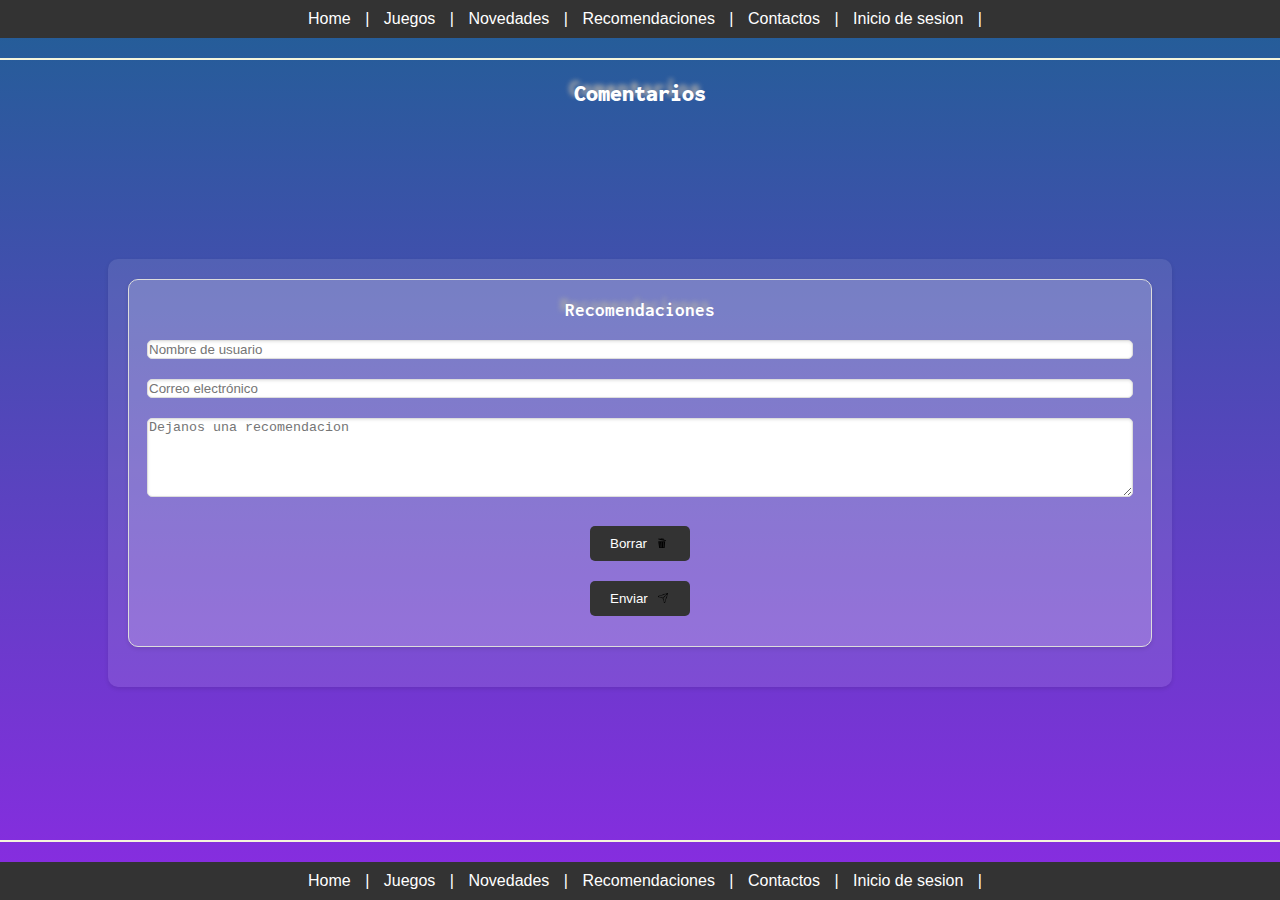
<file: Comentarios.html>
<!DOCTYPE html>
<html>
<head>
	<meta charset="utf-8">
	<meta name="viewport" content="width=device-width, initial-scale=1">
	<title>Comentarios</title>
	<link rel="icon" type="png"
        href="Imagenes/Foto.png">
	<link rel="stylesheet" href="CSS/estilos_comentarios.css" type="text/css">
	<link rel="preconnect" href="https://fonts.googleapis.com">
    <link rel="preconnect" href="https://fonts.gstatic.com" crossorigin>
    <link href="https://fonts.googleapis.com/css2?family=Inconsolata:wght@200..900&display=swap" rel="stylesheet">
</head>
<body>
	<header>
		<nav>
	        <a href="index.html">Home</a> |
	        <a href="Juegos.html">Juegos</a> |
	        <a href="Novedades.html">Novedades</a> |
	        <a href="Comentarios.html">Recomendaciones</a> |
	        <a href="Contactos.html">Contactos</a> |
	        <a href="Inicio_sesion.html">Inicio de sesion</a> |
	    </nav>
	</header>
	<hr>	
	<h2><strong>Comentarios</strong> </h2>
	<main>
		<section>
			<article class="grid-item">
		        <h3>Recomendaciones</h3>
		            <form action="index.html" method="POST">
		       			<input type="text" id="Username" name="Username" placeholder="Nombre de usuario" required> 
		                <br>
		                <input type="email" id="correo" name="correo" placeholder="Correo electrónico" autocomplete="off" required>
		                <br>
		                <textarea id="comentarios" name="comentarios" placeholder="Dejanos una recomendacion" rows="5" cols="60"></textarea>
		                <br>
		                <button type="reset">
		                    Borrar<img src="Imagenes/papelera.png" alt="Borrar" width="10px">
		                </button>
		                <button type="submit">
		                    Enviar<img src="Imagenes/enviar.png" alt="Enviar" width="10px">
		                </button>
		            </form>
			</article>
		</section>
	</main>
	<hr>
	<footer>
	    <nav>
	        <a href="index.html">Home</a> |
	        <a href="Juegos.html">Juegos</a> |
	        <a href="Novedades.html">Novedades</a> |
	        <a href="Comentarios.html">Recomendaciones</a> |
	        <a href="Contactos.html">Contactos</a> |
	        <a href="Inicio_sesion.html">Inicio de sesion</a> |
	    </nav>
	</footer>
</body>
</html>
</file>
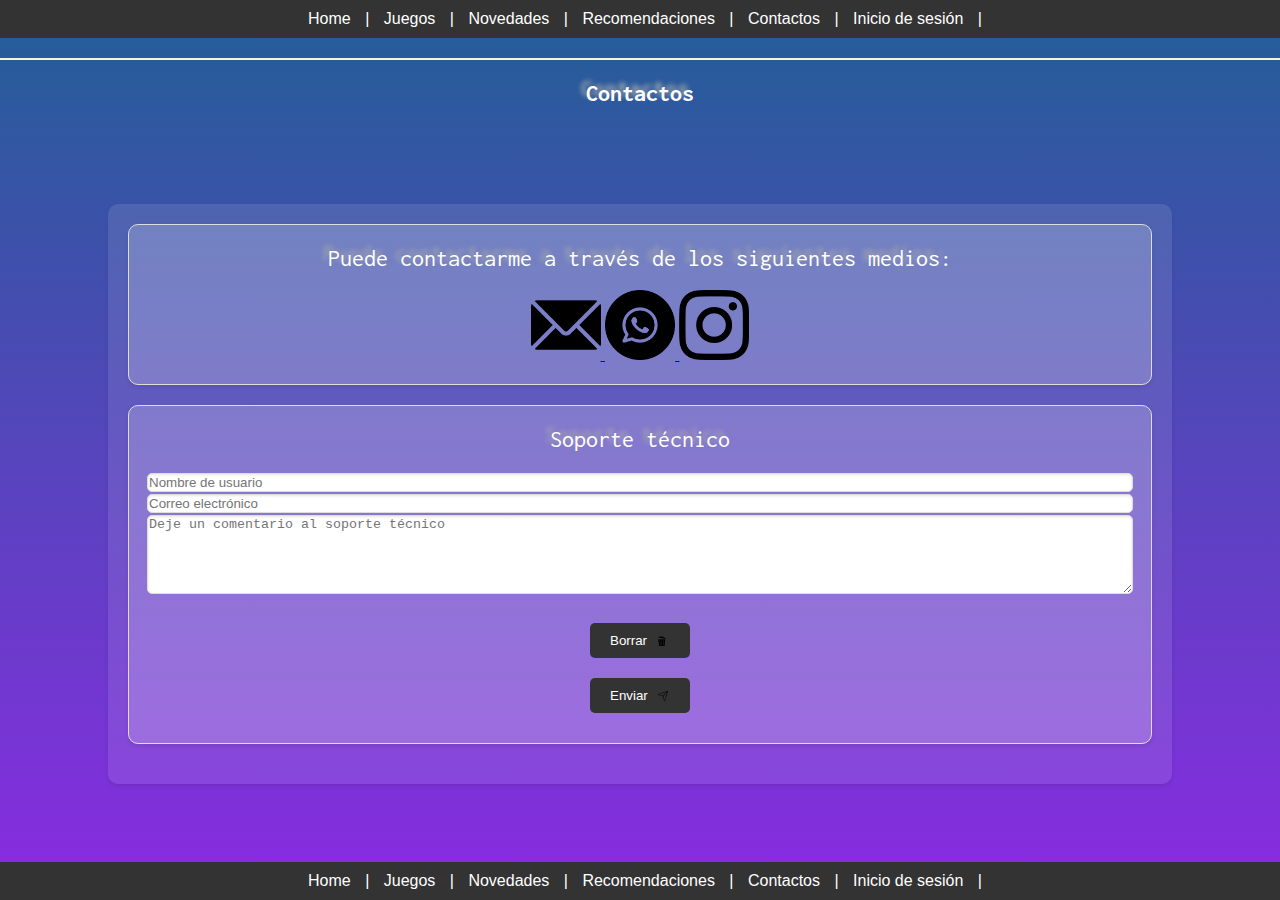
<file: Contactos.html>
<!DOCTYPE html>
<html lang="es">
<head>
    <meta charset="utf-8">
    <meta name="viewport" content="width=device-width, initial-scale=1">
    <title>Contactos</title>
    <link rel="icon" type="image/png" href="Imagenes/Foto.png">
    <link rel="stylesheet" href="CSS/estilos_contactos.css" type="text/css">
    <link rel="stylesheet" href="CSS/estilos_comentarios.css" type="text/css">
    <link rel="preconnect" href="https://fonts.googleapis.com">
    <link rel="preconnect" href="https://fonts.gstatic.com" crossorigin>
    <link href="https://fonts.googleapis.com/css2?family=Inconsolata:wght@200..900&display=swap" rel="stylesheet">
</head>
<body>
    <header>
        <nav>
            <a href="index.html">Home</a> |
            <a href="Juegos.html">Juegos</a> |
            <a href="Novedades.html">Novedades</a> |
            <a href="Comentarios.html">Recomendaciones</a> |
            <a href="Contactos.html">Contactos</a> |
            <a href="Inicio_sesion.html">Inicio de sesión</a> |
        </nav>
    </header>
    <hr>
    <h2><strong>Contactos</strong></h2>
    <main>
        <section>
            <article class="grid-item">
                <h2>Puede contactarme a través de los siguientes medios:</h2>
                <a href="mailto:marianovillalba21@gmail.com" target="_blank">
                    <img src="Imagenes/correo.png" alt="Correo" width="70px">
                </a>
                <a href="https://api.whatsapp.com/send?phone=+5493765032269&text=¡Hola! ¿Cómo puedo ayudarte?" target="_blank">
                    <img src="Imagenes/warap.png" alt="WhatsApp" width="70px">
                </a>
                <a href="https://www.instagram.com/mariano__villalba/" target="_blank">
                    <img src="Imagenes/instagram.png" alt="Instagram" width="70px">
                </a>
            </article>
            <article class="grid-item">
                <h2>Soporte técnico</h2>
                <form action="index.html" method="POST">
                    <input type="text" id="Username" name="Username" placeholder="Nombre de usuario" required> 
                    <input type="email" id="correo" name="correo" placeholder="Correo electrónico" autocomplete="off" required>
                    <textarea id="comentarios" name="comentarios" placeholder="Deje un comentario al soporte técnico" rows="5" cols="60"></textarea>
                    <br>
                    <button type="reset">
                        Borrar <img src="Imagenes/papelera.png" alt="Borrar" width="10px">
                    </button>
                    <button type="submit">
                        Enviar <img src="Imagenes/enviar.png" alt="Enviar" width="10px">
                    </button>
                </form>
            </article>
        </section>
    </main>
    <footer>
        <nav>
            <a href="index.html">Home</a> |
            <a href="Juegos.html">Juegos</a> |
            <a href="Novedades.html">Novedades</a> |
            <a href="Comentarios.html">Recomendaciones</a> |
            <a href="Contactos.html">Contactos</a> |
            <a href="Inicio_sesion.html">Inicio de sesión</a> |
        </nav>
    </footer>
</body>
</html>
</file>
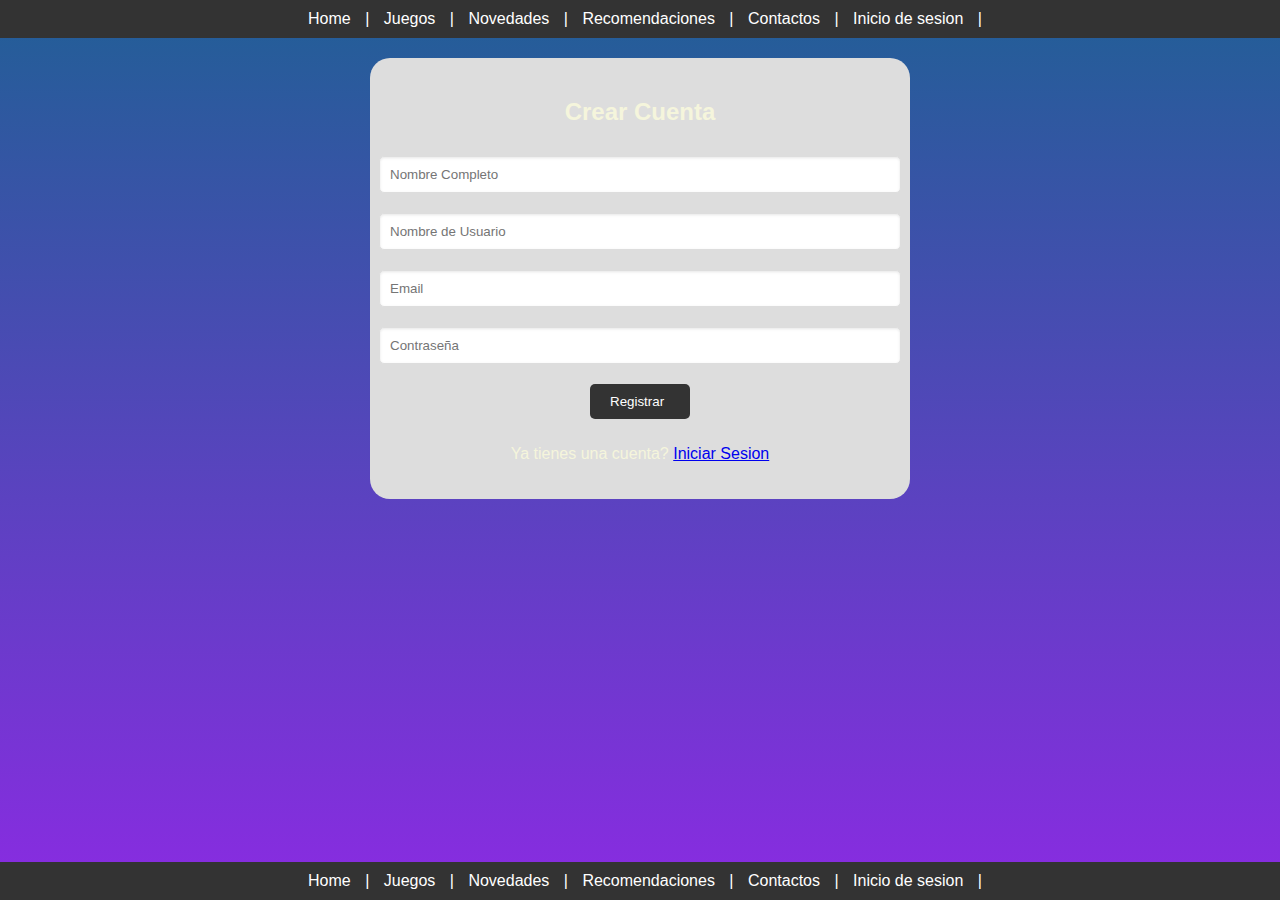
<file: crear_cuenta.html>
<!DOCTYPE html>
<html lang="es">
<head>
    <meta charset="utf-8">
    <meta name="viewport" content="width=device-width, initial-scale=1">
    <title>Crear Cuenta</title>
    <link rel="icon" type="png"
        href="Imagenes/Foto.png">
    <link rel="stylesheet" href="CSS/estilos_crear_cuenta.css">
</head>
<body>
    <header>
        <nav>
            <a href="index.html">Home</a> |
            <a href="Juegos.html">Juegos</a> |
            <a href="Novedades.html">Novedades</a> |
            <a href="Comentarios.html">Recomendaciones</a> |
            <a href="Contactos.html">Contactos</a> |
            <a href="Inicio_sesion.html">Inicio de sesion</a> |
        </nav>
    </header>
    <main class="register-page">
        <div id="recuadro1">
            <form class="register-form" method="POST">
                <h2>Crear Cuenta</h2>
                <input type="text" placeholder="Nombre Completo" required/>
                <input type="text" placeholder="Nombre de Usuario" required/>
                <input type="email" placeholder="Email " required/>
                <input type="password" placeholder="Contraseña" required/>
                <button class="btn" type="submit">
                    <span></span>
                    <span></span>
                    <span></span>
                    <span></span>
                    Registrar
                </button>
                <p class="message">Ya tienes una cuenta? <a href="Inicio_sesion.html">Iniciar Sesion</a></p>
            </form>
        </div>
    </main>
    <footer>
        <nav>
            <a href="index.html">Home</a> |
            <a href="Juegos.html">Juegos</a> |
            <a href="Novedades.html">Novedades</a> |
            <a href="Comentarios.html">Recomendaciones</a> |
            <a href="Contactos.html">Contactos</a> |
            <a href="Inicio_sesion.html">Inicio de sesion</a> |
        </nav>
    </footer>
</body>
</html>
</file>
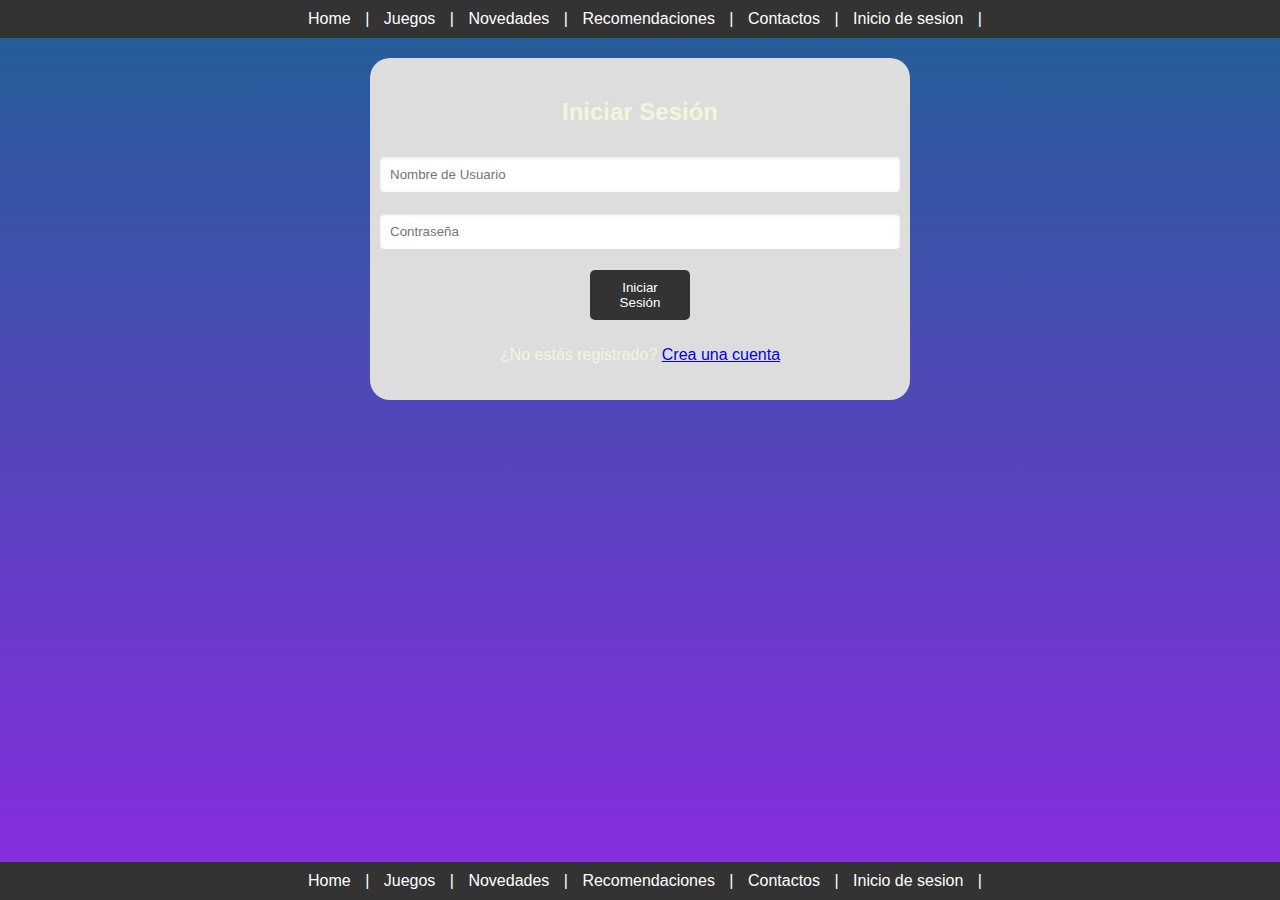
<file: inicio_sesion.html>
<!DOCTYPE html>
<html lang="es">
<head>
    <meta charset="utf-8">
    <meta name="viewport" content="width=device-width, initial-scale=1">
    <title>Inicio de sesión</title>
    <link rel="icon" type="png"
        href="Imagenes/Foto.png">
    <link rel="stylesheet" href="CSS/estilos_inicio.css">
</head>
<body>
    <header>
        <nav>
            <a href="index.html">Home</a> |
            <a href="Juegos.html">Juegos</a> |
            <a href="Novedades.html">Novedades</a> |
            <a href="Comentarios.html">Recomendaciones</a> |
            <a href="Contactos.html">Contactos</a> |
            <a href="Inicio_sesion.html">Inicio de sesion</a> |
        </nav>
    </header>
    <main class="login-page">
        <div id="recuadro1">
            <form class="login-form" method="POST">
                <h2>Iniciar Sesión</h2>
                <input type="text" placeholder="Nombre de Usuario" required/>
                <input type="password" placeholder="Contraseña" required/>
                <button class="btn" type="submit">
                    <span></span>
                    <span></span>
                    <span></span>
                    <span></span>
                    Iniciar Sesión
                </button>
                <p class="message">¿No estás registrado? <a href="crear_cuenta.html">Crea una cuenta</a></p>
            </form>
        </div>
    </main>
    <footer>
        <nav>
            <a href="index.html">Home</a> |
            <a href="Juegos.html">Juegos</a> |
            <a href="Novedades.html">Novedades</a> |
            <a href="Comentarios.html">Recomendaciones</a> |
            <a href="Contactos.html">Contactos</a> |
            <a href="Inicio_sesion.html">Inicio de sesion</a> |
        </nav>
    </footer>
</body>
</html>
</file>
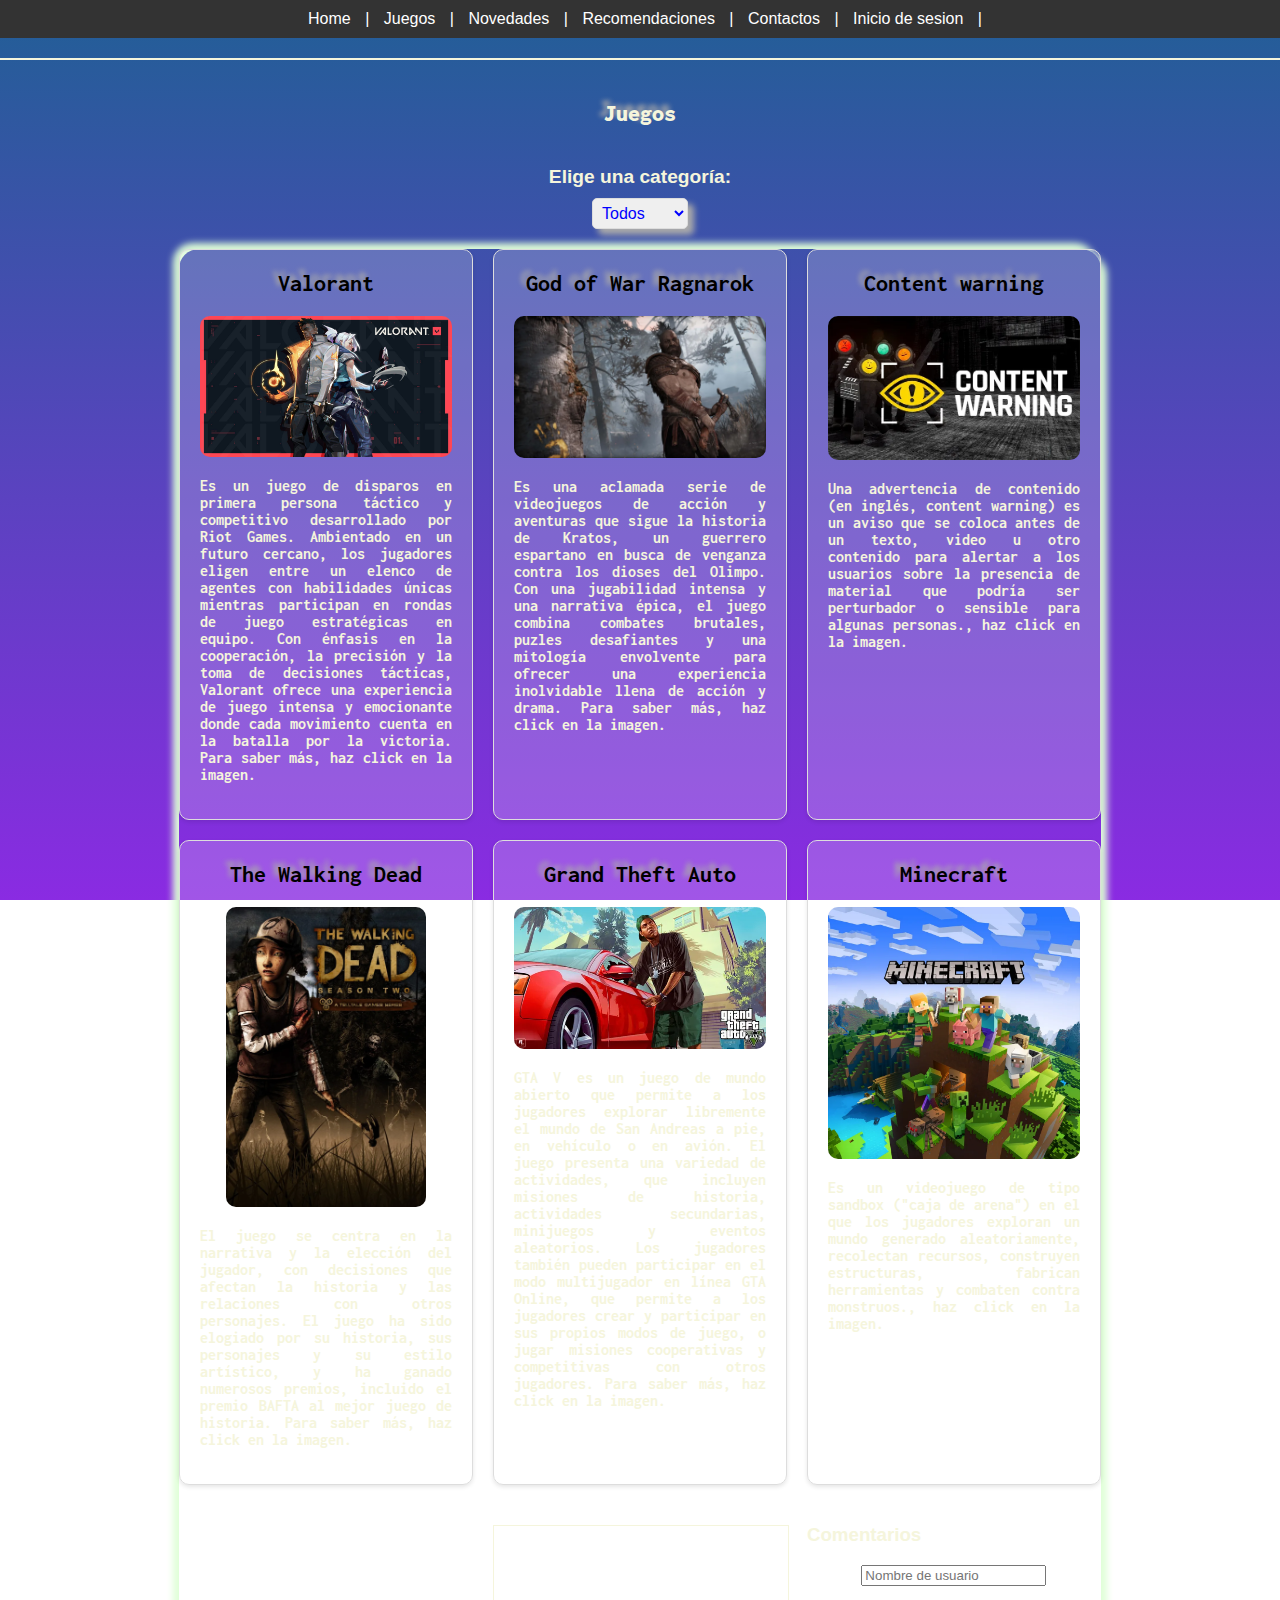
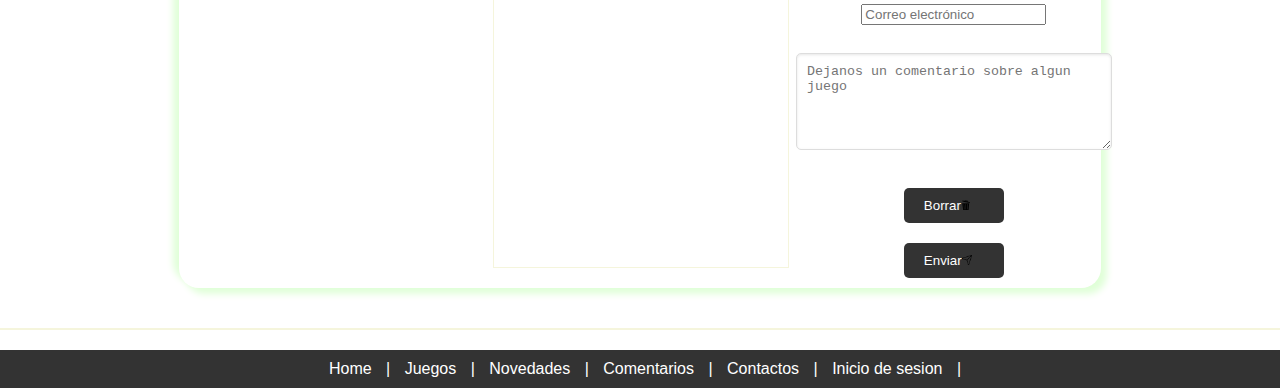
<file: Juegos.html>
<!DOCTYPE html>
<html lang="es">
<head>
    <meta charset="utf-8">
    <meta name="viewport" content="width=device-width, initial-scale=1">
    <title>Juegos</title>
    <link rel="icon" type="png"
        href="Imagenes/Foto.png">
    <link rel="stylesheet" href="CSS/estilos_juegos.css" type="text/css">
    <link rel="preconnect" href="https://fonts.googleapis.com">
    <link rel="preconnect" href="https://fonts.gstatic.com" crossorigin>
    <link href="https://fonts.googleapis.com/css2?family=Inconsolata:wght@200..900&display=swap" rel="stylesheet">
</head>
<body>
    <header>
        <nav>
            <a href="index.html">Home</a> |
            <a href="Juegos.html">Juegos</a> |
            <a href="Novedades.html">Novedades</a> |
            <a href="Comentarios.html">Recomendaciones</a> |
            <a href="Contactos.html">Contactos</a> |
            <a href="Inicio_sesion.html">Inicio de sesion</a> |
        </nav>
    </header>
    <hr>
    <h2><strong>Juegos</strong></h2>
    <main>
            <label for="categoria-select"><strong>Elige una categoría:</strong></label>
            <select id="categoria-select">
                <option value="todos">Todos</option>
                <option value="accion">Acción</option>
                <option value="accion">Aventura</option>
                <option value="accion">Misterio</option>
                <option value="fps">Terror</option>
            </select>
        <section class="grid-container">
            <article class="grid-item">
                <h2>Valorant</h2>
                <center>
                    <a href="https://playvalorant.com/es-mx/" target="_blank">
                        <img src="Imagenes/Valorant.jpg" alt="Valorant" width="400px">
                    </a>
                </center>
                <p><strong>Es un juego de disparos en primera persona táctico y competitivo desarrollado por Riot Games. Ambientado en un futuro cercano, los jugadores eligen entre un elenco de agentes con habilidades únicas mientras participan en rondas de juego estratégicas en equipo. Con énfasis en la cooperación, la precisión y la toma de decisiones tácticas, Valorant ofrece una experiencia de juego intensa y emocionante donde cada movimiento cuenta en la batalla por la victoria. Para saber más, haz click en la imagen.</strong></p>
            </article>
            <article class="grid-item">
                <h2>God of War Ragnarok</h2>
                <center>
                    <a href="https://www.playstation.com/es-mx/games/god-of-war-ragnarok/" target="_blank">
                        <img src="Imagenes/GOD.webp" alt="God of War Ragnarok" width="400px">
                    </a>
                </center>
                <p><strong>Es una aclamada serie de videojuegos de acción y aventuras que sigue la historia de Kratos, un guerrero espartano en busca de venganza contra los dioses del Olimpo. Con una jugabilidad intensa y una narrativa épica, el juego combina combates brutales, puzles desafiantes y una mitología envolvente para ofrecer una experiencia inolvidable llena de acción y drama. Para saber más, haz click en la imagen.
                </strong></p>
            </article>
            <article class="grid-item">
                <h2>Content warning</h2>
                <center>
                    <a href="https://store.steampowered.com/app/2881650/Content_Warning/" target="_blank">
                        <img src="Imagenes/cw.webp" alt="Content warning" width="400px">
                    </a>
                </center>
                <p><strong>Una advertencia de contenido (en inglés, content warning) es un aviso que se coloca antes de un texto, video u otro contenido para alertar a los usuarios sobre la presencia de material que podría ser perturbador o sensible para algunas personas., haz click en la imagen.</strong></p>
            </article>
            <article class="grid-item">
                <h2>The Walking Dead</h2>
                <center>
                    <a href="https://store.steampowered.com/agecheck/app/207610/?l=spanish" target="_blank">
                        <img src="Imagenes/twd.webp" alt="The Walking Dead" width="200px">
                    </a>
                </center>
                <p><strong>El juego se centra en la narrativa y la elección del jugador, con decisiones que afectan la historia y las relaciones con otros personajes. El juego ha sido elogiado por su historia, sus personajes y su estilo artístico, y ha ganado numerosos premios, incluido el premio BAFTA al mejor juego de historia. Para saber más, haz click en la imagen.</strong></p>
            </article>
            <article class="grid-item">
                <h2>Grand Theft Auto</h2>
                <center>
                    <a href="https://www.rockstargames.com/es/gta-v" target="_blank">
                        <img src="Imagenes/gta.webp" alt="Grand Theft Auto" width="400px">
                    </a>
                </center>
                <p><strong>GTA V es un juego de mundo abierto que permite a los jugadores explorar libremente el mundo de San Andreas a pie, en vehículo o en avión. El juego presenta una variedad de actividades, que incluyen misiones de historia, actividades secundarias, minijuegos y eventos aleatorios. Los jugadores también pueden participar en el modo multijugador en línea GTA Online, que permite a los jugadores crear y participar en sus propios modos de juego, o jugar misiones cooperativas y competitivas con otros jugadores. Para saber más, haz click en la imagen.</strong></p>
            </article>
            <article class="grid-item">
                <h2>Minecraft</h2>
                <center>
                    <a href="https://www.minecraft.net/es-es" target="_blank">
                        <img src="Imagenes/minecraft.webp" alt="Minecraft" width="300px">
                    </a>
                </center>
                <p><strong> Es un videojuego de tipo sandbox ("caja de arena") en el que los jugadores exploran un mundo generado aleatoriamente, recolectan recursos, construyen estructuras, fabrican herramientas y combaten contra monstruos., haz click en la imagen.</strong></p>
            </article>
            <br><hr>
            <article>
                <h3>Comentarios</h3>
                    <form action="index.html" method="POST">
                        <input type="text" id="Username" name="Username" placeholder="Nombre de usuario" required> 
                        <br>
                        <input type="email" id="correo" name="correo" placeholder="Correo electrónico" autocomplete="off" required>
                        <br>
                        <textarea id="comentarios" name="comentarios" placeholder="Dejanos un comentario sobre algun juego" rows="5" cols="60"></textarea>
                        <br>
                        <button type="reset">
                            Borrar<img src="Imagenes/papelera.png" alt="Borrar" width="10px">
                        </button>
                        <button type="submit">
                            Enviar<img src="Imagenes/enviar.png" alt="Enviar" width="10px">
                        </button>
                    </form>
            </article>
        </section>
    </main>
    <hr>
    <footer>
        <nav>
            <a href="index.html">Home</a> |
            <a href="Juegos.html">Juegos</a> |
            <a href="Novedades.html">Novedades</a> |
            <a href="Comentarios.html">Comentarios</a> |
            <a href="Contactos.html">Contactos</a> |
            <a href="Inicio_sesion.html">Inicio de sesion</a> |
        </nav>
    </footer>
</body>
</html>
</file>
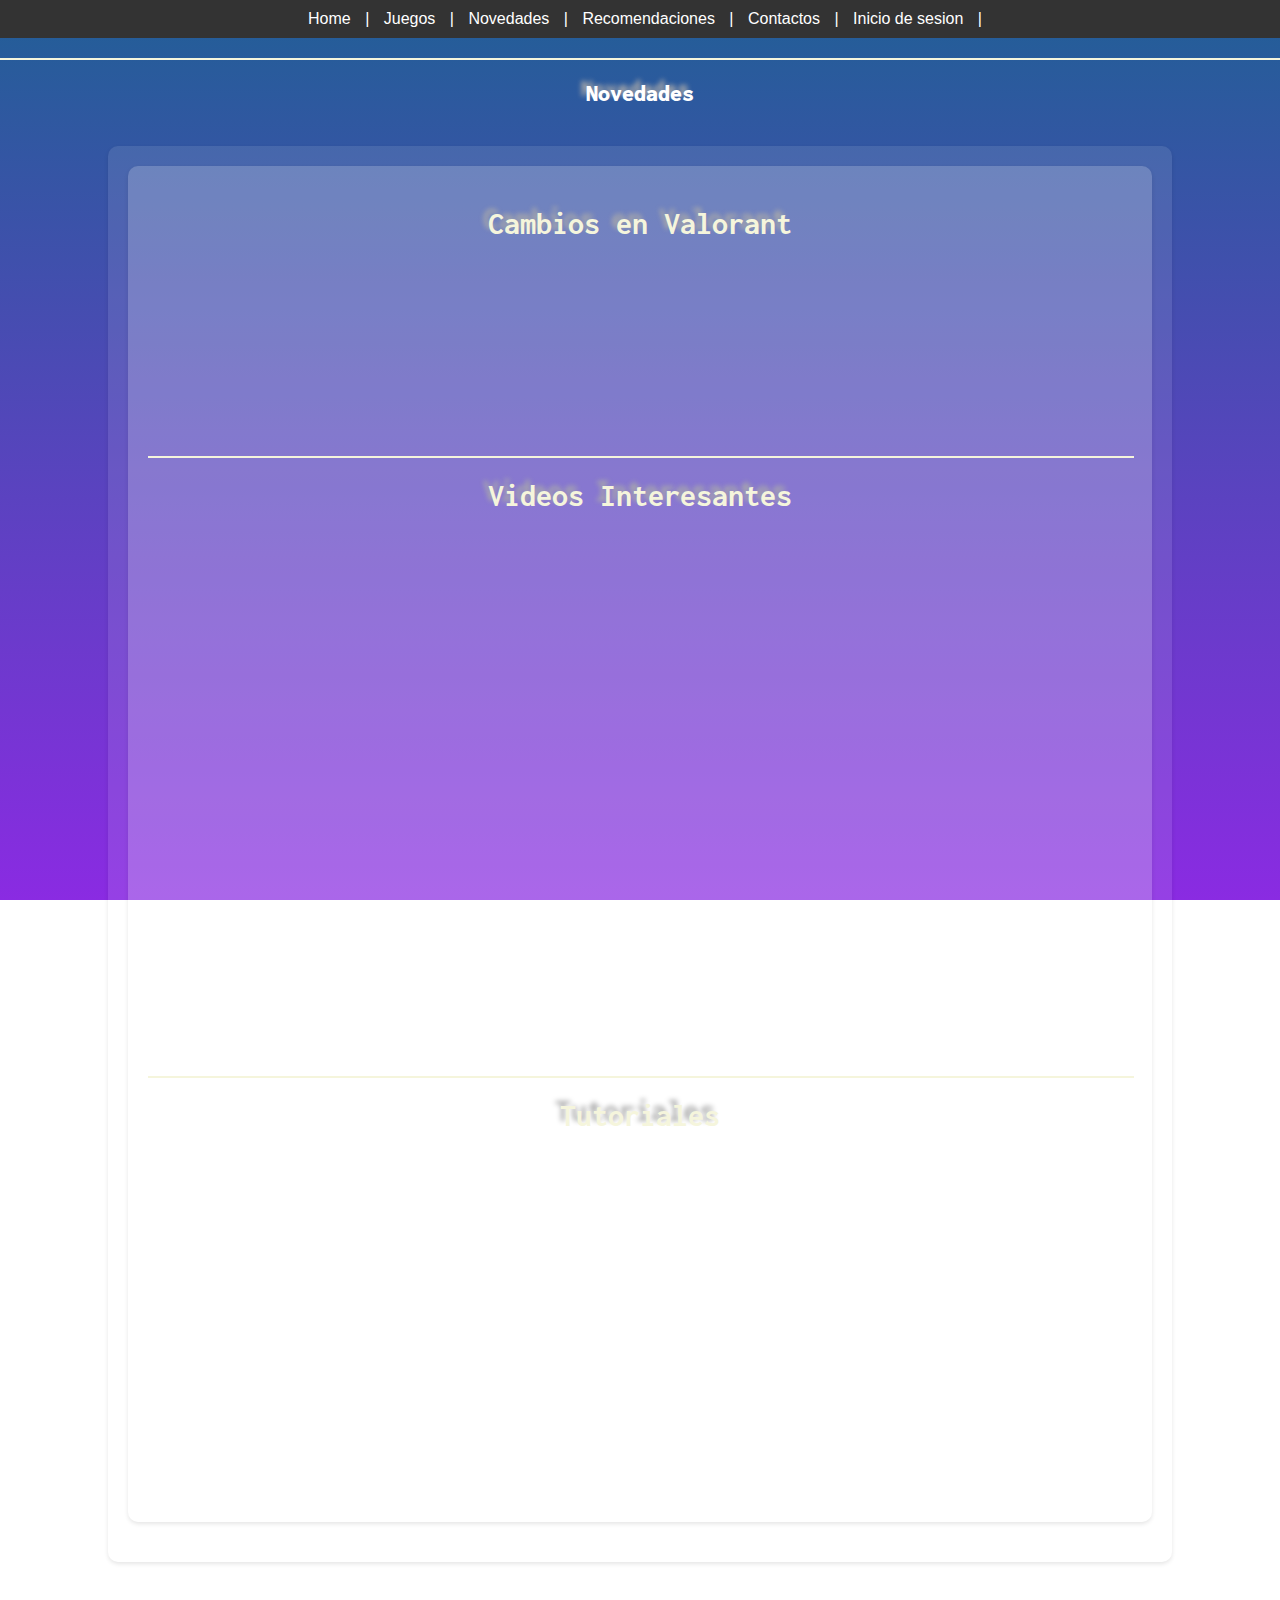
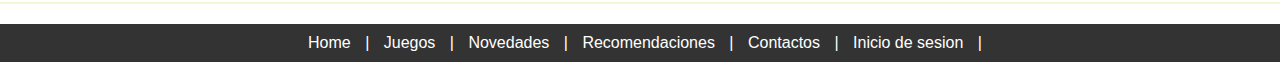
<file: Novedades.html>
<!DOCTYPE html>
<html>
<head>
	<meta charset="utf-8">
	<meta name="viewport" content="width=device-width, initial-scale=1">
	<title>Novedades</title>
    <link rel="icon" type="png"
        href="Imagenes/Foto.png">
	<link rel="stylesheet" href="CSS/estilos_novedades.css" type="text/css">
	<link rel="stylesheet" href="CSS/estilos_comentarios.css" type="text/css">
	<link rel="preconnect" href="https://fonts.googleapis.com">
    <link rel="preconnect" href="https://fonts.gstatic.com" crossorigin>
    <link href="https://fonts.googleapis.com/css2?family=Inconsolata:wght@200..900&display=swap" rel="stylesheet">
</head>
<body>
   <header>
        <nav>
	        <a href="index.html">Home</a> |
	        <a href="Juegos.html">Juegos</a> |
	        <a href="Novedades.html">Novedades</a> |
	        <a href="Comentarios.html">Recomendaciones</a> |
	        <a href="Contactos.html">Contactos</a> |
	        <a href="Inicio_sesion.html">Inicio de sesion</a> |
        </nav>
    </header>
    <hr>
    <h2><strong>Novedades</strong> </h2>
    <main>
	    <section>
	    	<article>
	    		<h1>Cambios en Valorant</h1>
	    		<iframe width="560" height="315" src="https://www.youtube.com/embed/29kbLgSf00Y?si=fHJ_c_Rt4q63Vucz" title="YouTube video player" frameborder="0" allow="accelerometer; autoplay; clipboard-write; encrypted-media; gyroscope; picture-in-picture; web-share" referrerpolicy="strict-origin-when-cross-origin" allowfullscreen></iframe>
	    		<hr>
	    		<h1>Videos Interesantes</h1>
	    		<iframe width="560" height="315" src="https://www.youtube.com/embed/SaujOMNL98A?si=a3Aw5h2RaRfNBQo3" title="YouTube video player" frameborder="0" allow="accelerometer; autoplay; clipboard-write; encrypted-media; gyroscope; picture-in-picture; web-share" referrerpolicy="strict-origin-when-cross-origin" allowfullscreen></iframe>
	    		<iframe width="560" height="315" src="https://www.youtube.com/embed/M4TcATzFJkQ?si=y1GiLVk8qQqrEVxV" title="YouTube video player" frameborder="0" allow="accelerometer; autoplay; clipboard-write; encrypted-media; gyroscope; picture-in-picture; web-share" referrerpolicy="strict-origin-when-cross-origin" allowfullscreen></iframe>
	    		<iframe width="560" height="315" src="https://www.youtube.com/embed/qviKK1EUTtg?si=g1B5MW62XMSbx_VC" title="YouTube video player" frameborder="0" allow="accelerometer; autoplay; clipboard-write; encrypted-media; gyroscope; picture-in-picture; web-share" referrerpolicy="strict-origin-when-cross-origin" allowfullscreen></iframe>
	    		<hr>
	    		<h1>Tutoriales</h1>
	    		<iframe width="560" height="315" src="https://www.youtube.com/embed/YDk5PmAwPRA?si=3mPScjvdXNE5ld9F" title="YouTube video player" frameborder="0" allow="accelerometer; autoplay; clipboard-write; encrypted-media; gyroscope; picture-in-picture; web-share" referrerpolicy="strict-origin-when-cross-origin" allowfullscreen></iframe>
	    		<iframe width="560" height="315" src="https://www.youtube.com/embed/ChWK30KPOIU?si=BhViPsmWLdnZliue" title="YouTube video player" frameborder="0" allow="accelerometer; autoplay; clipboard-write; encrypted-media; gyroscope; picture-in-picture; web-share" referrerpolicy="strict-origin-when-cross-origin" allowfullscreen></iframe>
	    	</article>
	    </section>
    </main>
    <hr>
	<footer>
	    <nav>
	        <a href="index.html">Home</a> |
	        <a href="Juegos.html">Juegos</a> |
	        <a href="Novedades.html">Novedades</a> |
	        <a href="Comentarios.html">Recomendaciones</a> |
	        <a href="Contactos.html">Contactos</a> |
	        <a href="Inicio_sesion.html">Inicio de sesion</a> |
	    </nav>
	</footer>
</body>
</html>
</file>
<file: CSS/estilos_comentarios.css>
html, body 
{
    font-family: Arial, sans-serif;
    margin: 0;
    padding: 0;
    height: 100%;
    background: linear-gradient(to bottom, #215F96, #8A2BE2);
    background-repeat: no-repeat;
    color: #f5f5dc;
}

body 
{
    display: flex;
    flex-direction: column;
    min-height: 100vh;
}

/* Estilos para el encabezado y pie de página */
header, footer {
    width: 100%;
    background-color: #333;
    color: white;
    text-align: center;
    padding: 10px 0;
}

/* Estilo para los enlaces de navegación */
nav a {
    color: white;
    text-decoration: none;
    margin: 0 10px;
}

/* Estilo para los encabezados */
h2, h3 
{
    text-align: center;
    margin-top: 0;
    text-shadow: -5px -5px 5px #aaa;
    color: white;
    font-family: "Inconsolata", monospace;
    font-optical-sizing: auto;
    font-weight: <weight>;
    font-style: normal;
    font-variation-settings:
        "wdth" 100;
}

main {
    width: 80%;
    max-width: 1200px;
    margin: 20px auto;
    flex-grow: 1;
    display: flex;
    flex-direction: column;
    align-items: center;
    justify-content: center;
}

/* Estilo para el contenedor de la sección */
section {
    width: 100%;
    background-color: rgba(255, 255, 255, 0.1);
    padding: 20px;
    border-radius: 10px;
    box-shadow: 0 2px 4px rgba(0, 0, 0, 0.1);
}

/* Estilo para los artículos */
article {
    padding: 20px;
    background-color: rgba(255, 255, 255, 0.2);
    border-radius: 10px;
    box-shadow: 0 2px 4px rgba(0, 0, 0, 0.1);
    margin-bottom: 20px;
}
/* Estilos para los artículos de la cuadrícula */
.grid-item
 {
    background-color: rgba(255, 255, 255, 0.2);
    border: 1px solid #ddd;
    padding: 20px;
    border-radius: 10px;
    box-shadow: 0 2px 4px rgba(0, 0, 0, 0.1);
    text-align: center;
    transition: transform 0.3s ease;
    transition-property: width, background-color;
    transition-duration: 1s, 1s;
    transition-timing-function: linear, linear;
    transition-delay: 0s, 0s;

}

.grid-item:hover
 {
    background-color:#8B008B;
}
/* Estilo para los formularios */
form 
{
    display: flex;
    flex-direction: column;
    align-items: center;
}

form input, form textarea
{
    width: 100%;
    max-width: 1000px;
    padding: 1px;
    margin: 1px 0;
    border: 1px solid #ddd;
    border-radius: 5px;
    box-shadow: inset 0 1px 3px rgba(0, 0, 0, 0.1);
}

button 
{
    display: flex;
    width: 100px;
    align-items: center;
    padding: 10px 20px;
    margin: 10px;
    border: none;
    border-radius: 5px;
    background-color: #333;
    color: white;
    cursor: pointer;
    transition:width 1s, background-color 3s;
}
button:hover 
{
    width:300px;
    background-color: #E9967A;
}
button img 
{
    margin-left: 10px;
}



hr {
    width: 100%;
    border: 1px solid #f5f5dc;
    margin: 20px 0;
}
</file>
<file: CSS/estilos_contactos.css>
html, body {
    font-family: Arial, sans-serif;
    margin: 0;
    padding: 0;
    height: 100%;
    background: linear-gradient(to bottom, #215F96, #8A2BE2);
    background-repeat: no-repeat;
    color: #f5f5dc;
}

body {
    display: flex;
    flex-direction: column;
    min-height: 100vh;
}

header, footer {
    width: 100%;
    background-color: #333;
    color: white;
    text-align: center;
    padding: 10px 0;
}

nav a {
    color: white;
    text-decoration: none;
    margin: 0 10px;
}

h2, h3 {
    text-align: center;
    margin-top: 0;
    text-shadow: -5px -5px 5px #aaa;
    color: white;
    font-family: "Inconsolata", monospace;
    font-optical-sizing: auto;
    font-weight: normal;  /* Ajustado para ser un valor válido */
    font-style: normal;
    font-variation-settings: "wdth" 100;
}

main {
    width: 80%;
    max-width: 1200px;
    margin: 20px auto;
    flex-grow: 1;
    display: flex;
    flex-direction: column;
    align-items: center;
    justify-content: center;
}

section {
    width: 100%;
    background-color: rgba(255, 255, 255, 0.1);
    padding: 20px;
    border-radius: 10px;
    box-shadow: 0 2px 4px rgba(0, 0, 0, 0.1);
}

article {
    padding: 20px;
    background-color: rgba(255, 255, 255, 0.2);
    border-radius: 10px;
    box-shadow: 0 2px 4px rgba(0, 0, 0, 0.1);
    margin-bottom: 20px;
}

.grid-item {
    background-color: rgba(255, 255, 255, 0.2);
    border: 1px solid #ddd;
    padding: 20px;
    border-radius: 10px;
    box-shadow: 0 2px 4px rgba(0, 0, 0, 0.1);
    text-align: center;
    transition: transform 0.3s ease;
    transition-property: width, background-color;
    transition-duration: 1s, 1s;
    transition-timing-function: linear, linear;
    transition-delay: 0s, 0s;
}

.grid-item:hover {
    background-color: #8B008B;
}

form {
    display: flex;
    flex-direction: column;
    align-items: center;
}

form input, form textarea {
    width: 100%;
    max-width: 1000px;
    padding: 10px;  /* Corregido de 1px a 10px */
    margin: 10px 0;  /* Corregido de 1px a 10px */
    border: 1px solid #ddd;
    border-radius: 5px;
    box-shadow: inset 0 1px 3px rgba(0, 0, 0, 0.1);
}

button {
    display: flex;
    width: 100px;
    align-items: center;
    padding: 10px 20px;
    margin: 10px;
    border: none;
    border-radius: 5px;
    background-color: #333;
    color: white;
    cursor: pointer;
    transition: width 1s, background-color 3s;
}

button:hover {
    width: 300px;
    background-color: #E9967A;
}

button img {
    margin-left: 10px;
}

hr {
    width: 100%;
    border: 1px solid #f5f5dc;
    margin: 20px 0;
}
</file>
<file: CSS/estilos_crear_cuenta.css>
/* Estilo global para el HTML y el cuerpo del documento */
html, body {
    font-family: Arial, sans-serif;
    margin: 0;
    padding: 0;
    height: 100%;
    background: linear-gradient(to bottom, #215F96, #8A2BE2);
    background-repeat: no-repeat;
    background-attachment: fixed;
    color: #f5f5dc;
}

body {
    display: flex;
    flex-direction: column;
    min-height: 100vh;
}

/* Estilos para el encabezado y pie de página */
header, footer {
    width: 100%;
    background-color: #333;
    color: white;
    text-align: center;
    padding: 10px 0;
}

/* Estilo para los enlaces de navegación */
nav a {
    color: white;
    text-decoration: none;
    margin: 0 10px;
    display: inline-block;
}

nav a:hover {
    text-decoration: underline;
}

/* Estilo para los encabezados */
h1, h2 {
    text-align: center;
    color: #f5f5dc;
}

main {
    width: 80%;
    max-width: 1200px;
    margin: 20px auto;
    flex-grow: 1;
    display: flex;
    flex-direction: column;
    align-items: center;
}

/* Estilo para el contenedor de formularios */
#recuadro1 {
    background-color: #ddd;
    width: 100%;
    max-width: 500px;
    padding: 20px;
    border-radius: 20px;
    -moz-animation-name: animacion1;
    -moz-animation-duration: 4s;
    -moz-animation-iteration-count: infinite;
    -moz-animation-direction: alternate;
    -moz-animation-play-state: paused;
    -webkit-animation-name: animacion1;
    -webkit-animation-duration: 4s;
    -webkit-animation-iteration-count: infinite;
    -webkit-animation-direction: alternate;
    -webkit-animation-play-state: paused;
    -o-animation-name: animacion1;
    -o-animation-duration: 4s;
    -o-animation-iteration-count: infinite;
    -o-animation-direction: alternate;
    -o-animation-play-state: paused;
    transition: transform 0.3s ease;
}

#recuadro1:hover {
    -moz-animation-play-state: running;
    -webkit-animation-play-state: running;
    -o-animation-play-state: running;
    transform: translateY(-5px);
}

/* Estilo para los formularios */
form {
    display: flex;
    flex-direction: column;
    align-items: center;
}

form input {
    width: 100%;
    padding: 10px;
    margin: 10px 0;
    border: 1px solid #ddd;
    border-radius: 5px;
    box-shadow: inset 0 1px 3px rgba(0, 0, 0, 0.1);
}

/* Animación para los botones */
@keyframes pulse {
    0% {
        background-color: #333;
    }
    100% {
        background-color: #555;
    }
}

button 
{
    display: flex;
    width: 100px;
    align-items: center;
    padding: 10px 20px;
    margin: 10px;
    border: none;
    border-radius: 5px;
    background-color: #333;
    color: white;
    cursor: pointer;
    transition:width 1s, background-color 3s;
}
button:hover 
{
    width:300px;
    background-color: #E9967A;
}

/* Keyframes for form animation */
@-moz-keyframes animacion1 {
    from {
        border-radius: 0px;
        background-color: #ddd;
    }
    to {
        border-radius: 40px;
        background-color: #ff0;
    }
}

@-webkit-keyframes animacion1 {
    from {
        border-radius: 0px;
        background-color: #ddd;
    }
    to {
        border-radius: 40px;
        background-color: #8B008B;
    }
}

@-o-keyframes animacion1 {
    from {
        border-radius: 0px;
        background-color: #ddd;
    }
    to {
        border-radius: 40px;
        background-color: #8B008B;
    }
}
</file>
<file: CSS/estilos_inicio.css>
/* Estilo global para el HTML y el cuerpo del documento */
html, body {
    font-family: Arial, sans-serif;
    margin: 0;
    padding: 0;
    height: 100%;
    background: linear-gradient(to bottom, #215F96, #8A2BE2);
    background-repeat: no-repeat;
    background-attachment: fixed;
    color: #f5f5dc;
}

body {
    display: flex;
    flex-direction: column;
    min-height: 100vh;
}

/* Estilos para el encabezado y pie de página */
header, footer {
    width: 100%;
    background-color: #333;
    color: white;
    text-align: center;
    padding: 10px 0;
}

/* Estilo para los enlaces de navegación */
nav a {
    color: white;
    text-decoration: none;
    margin: 0 10px;
    display: inline-block;
}

nav a:hover {
    text-decoration: underline;
}

/* Estilo para los encabezados */
h1, h2 {
    text-align: center;
    color: #f5f5dc;
}

main {
    width: 80%;
    max-width: 1200px;
    margin: 20px auto;
    flex-grow: 1;
    display: flex;
    flex-direction: column;
    align-items: center;
}

/* Estilo para el contenedor de formularios */
#recuadro1 {
    background-color: #ddd;
    width: 100%;
    max-width: 500px;
    padding: 20px;
    border-radius: 20px;
    -moz-animation-name: animacion1;
    -moz-animation-duration: 4s;
    -moz-animation-iteration-count: infinite;
    -moz-animation-direction: alternate;
    -moz-animation-play-state: paused;
    -webkit-animation-name: animacion1;
    -webkit-animation-duration: 4s;
    -webkit-animation-iteration-count: infinite;
    -webkit-animation-direction: alternate;
    -webkit-animation-play-state: paused;
    -o-animation-name: animacion1;
    -o-animation-duration: 4s;
    -o-animation-iteration-count: infinite;
    -o-animation-direction: alternate;
    -o-animation-play-state: paused;
    transition: transform 0.3s ease;
}

#recuadro1:hover {
    -moz-animation-play-state: running;
    -webkit-animation-play-state: running;
    -o-animation-play-state: running;
    transform: translateY(-5px);
}

/* Estilo para los formularios */
form {
    display: flex;
    flex-direction: column;
    align-items: center;
}

form input {
    width: 100%;
    padding: 10px;
    margin: 10px 0;
    border: 1px solid #ddd;
    border-radius: 5px;
    box-shadow: inset 0 1px 3px rgba(0, 0, 0, 0.1);
}

/* Animación para los botones */
@keyframes pulse {
    0% {
        background-color: #333;
    }
    100% {
        background-color: #555;
    }
}

button 
{
    display: flex;
    width: 100px;
    align-items: center;
    padding: 10px 20px;
    margin: 10px;
    border: none;
    border-radius: 5px;
    background-color: #333;
    color: white;
    cursor: pointer;
    transition:width 1s, background-color 3s;
}
button:hover 
{
    width:300px;
    background-color: #E9967A;
}

/* Keyframes for form animation */
@-moz-keyframes animacion1 {
    from {
        border-radius: 0px;
        background-color: #ddd;
    }
    to {
        border-radius: 40px;
        background-color: #ff0;
    }
}

@-webkit-keyframes animacion1 {
    from {
        border-radius: 0px;
        background-color: #ddd;
    }
    to {
        border-radius: 40px;
        background-color: #8B008B;
    }
}

@-o-keyframes animacion1 {
    from {
        border-radius: 0px;
        background-color: #ddd;
    }
    to {
        border-radius: 40px;
        background-color: #8B008B;
    }
}
</file>
<file: CSS/estilos_juegos.css>
/* Estilo global para el HTML y el cuerpo del documento */
html, body 
{
    font-family: Arial, sans-serif;
    margin: 0;
    padding: 0;
    height: 100%;
    background: linear-gradient(to bottom, #215F96, #8A2BE2);
    background-repeat: no-repeat;
    background-attachment: fixed;
    color: #f5f5dc;
}


body 
{
    display: flex;
    flex-direction: column;
    min-height: 100vh;
}

/* Estilos para el encabezado y pie de página */
header, footer
 {
    width: 100%;
    background-color: #333;
    color: white;
    text-align: center;
    padding: 10px 0;
}

/* Estilo para los enlaces de navegación */
nav a 
{
    color: white;
    text-decoration: none;
    margin: 0 10px;
    display: inline-block;
}

nav a:hover {
    text-decoration: underline;
}

/* Estilo para los encabezados */
h1, h2 
{
    text-shadow: -5px -5px 5px #aaa;
    text-align: center;
    color: #f5f5dc;
    font-family: "Inconsolata", monospace;
    font-optical-sizing: auto;
    font-weight: <weight>;
    font-style: normal;
    font-variation-settings:
        "wdth" 100;
}

main 
{
    width: 80%;
    max-width: 1200px;
    margin: 20px auto;
    flex-grow: 1;
    display: flex;
    flex-direction: column;
    align-items: center;
}

/* Estilo para la etiqueta de selección */
label 
{
    font-size: 1.2em;
    margin-bottom: 10px;
}

select
 {      
    border-radius: 20px;
    box-shadow: 6px 6px 6px #aaa;;
    padding: 5px;
    font-size: 1em;
    border-radius: 5px;
    border: 1px solid #ddd;
    margin-bottom: 20px;
    color: blue;
}

/* Estilo para el contenedor de la cuadrícula */
.grid-container
 {
    border-radius: 20px;
    box-shadow: -6px -6px 7px #e0ffd8,
               6px  6px 7px #e0ffd8;
    display: grid;
    grid-template-columns: repeat(auto-fit, minmax(250px, 1fr)); /* Ajustar el ancho mínimo y máximo de las columnas */
    grid-gap: 20px;
    width: 90%; /* Reducir el ancho para que se ajuste mejor en la página */
    margin: 0 auto; /* Centrar el contenedor */

}

/* Estilos para los artículos de la cuadrícula */
.grid-item
 {
    background-color: rgba(255, 255, 255, 0.2);
    border: 1px solid #ddd;
    padding: 20px;
    border-radius: 10px;
    box-shadow: 0 2px 4px rgba(0, 0, 0, 0.1);
    text-align: center;
    transition: transform 0.3s ease;
    transition-property: width, background-color;
    transition-duration: 1s, 1s;
    transition-timing-function: linear, linear;
    transition-delay: 0s, 0s;

}

.grid-item:hover
 {
    transform: translateY(-5px); /* Agregar efecto de elevación al pasar el cursor sobre el artículo */
    width:300px;
    background-color:#8B008B;
}

.grid-item h2
 {
    margin-top: 0;
    color: #000;
    font-family: "Inconsolata", monospace;
    font-optical-sizing: auto;
    font-weight: <weight>;
    font-style: normal;
    font-variation-settings:
        "wdth" 100;
}

.grid-item p
 {
    font-family: "Inconsolata", monospace;
    font-optical-sizing: auto;
    font-weight: <weight>;
    font-style: normal;
    font-variation-settings:
        "wdth" 100;
    text-align: justify;
    color: #f5f5dc; /* Cambiar el color del texto para hacerlo más legible */
}

.grid-item img 
{
    border-radius: 10px;
    max-width: 100%; /* Asegurar que las imágenes no se salgan del contenedor */
    height: auto; /* Mantener la proporción de la imagen */
}

/* Estilo para los elementos horizontales */
hr 
{
    width: 100%;
    border: 1px solid #f5f5dc;
    margin: 20px 0;
}
form 
{
    display: flex;
    flex-direction: column;
    align-items: center;
}
form textarea 
{
    width: 100%;
    max-width: 500px;
    padding: 10px;
    margin: 10px 0;
    border: 1px solid #ddd;
    border-radius: 5px;
    box-shadow: inset 0 1px 3px rgba(0, 0, 0, 0.1);
}
button 
{
    display: flex;
    width: 100px;
    align-items: center;
    padding: 10px 20px;
    margin: 10px;
    border: none;
    border-radius: 5px;
    background-color: #333;
    color: white;
    cursor: pointer;
    transition:width 1s, background-color 3s;
}
button:hover 
{
    width:300px;
    background-color: #E9967A;
}
</file>
<file: CSS/estilos_novedades.css>
/* Estilo global para el HTML y el cuerpo del documento */
html, body {
    font-family: Arial, sans-serif;
    margin: 0;
    padding: 0;
    height: 100%;
    background: linear-gradient(to bottom, #215F96, #8A2BE2);
    background-repeat: no-repeat;
    color: #f5f5dc;
}
/* Estilos para el encabezado y pie de página */
header, footer {
    width: 100%;
    background-color: #333;
    color: white;
    text-align: center;
    padding: 10px 0;
}

/* Estilo para los enlaces de navegación */
nav a {
    color: white;
    text-decoration: none;
    margin: 0 10px;
    display: inline-block;
}

nav a:hover {
    text-decoration: underline;
}

/* Estilo para los encabezados */
h1, h2 {
    text-shadow: -5px -5px 5px #aaa;
    text-align: center;
    color: #f5f5dc;
    font-family: "Inconsolata", monospace;
    font-optical-sizing: auto;
    font-weight: <weight>;
    font-style: normal;
    font-variation-settings:
        "wdth" 100;
}

main {
    width: 80%;
    max-width: 1200px;
    margin: 20px auto;
    flex-grow: 1;
    display: flex;
    flex-direction: column;
    align-items: center;
    justify-content: center;
}

/* Estilo para el contenedor de la sección */
section {
    width: 100%;
    background-color: rgba(255, 255, 255, 0.1);
    padding: 20px;
    border-radius: 10px;
    box-shadow: 0 2px 4px rgba(0, 0, 0, 0.1);
}

/* Estilo para los artículos */
article {
    padding: 20px;
    background-color: rgba(255, 255, 255, 0.2);
    border-radius: 10px;
    box-shadow: 0 2px 4px rgba(0, 0, 0, 0.1);
    margin-bottom: 20px;
    text-align: center;
}

article iframe {
    max-width: 100%;
    height: auto;
    margin: 10px 0;
}

/* Estilo para los elementos horizontales */
hr {
    width: 100%;
    border: 1px solid #f5f5dc;
    margin: 20px 0;
}
</file>
